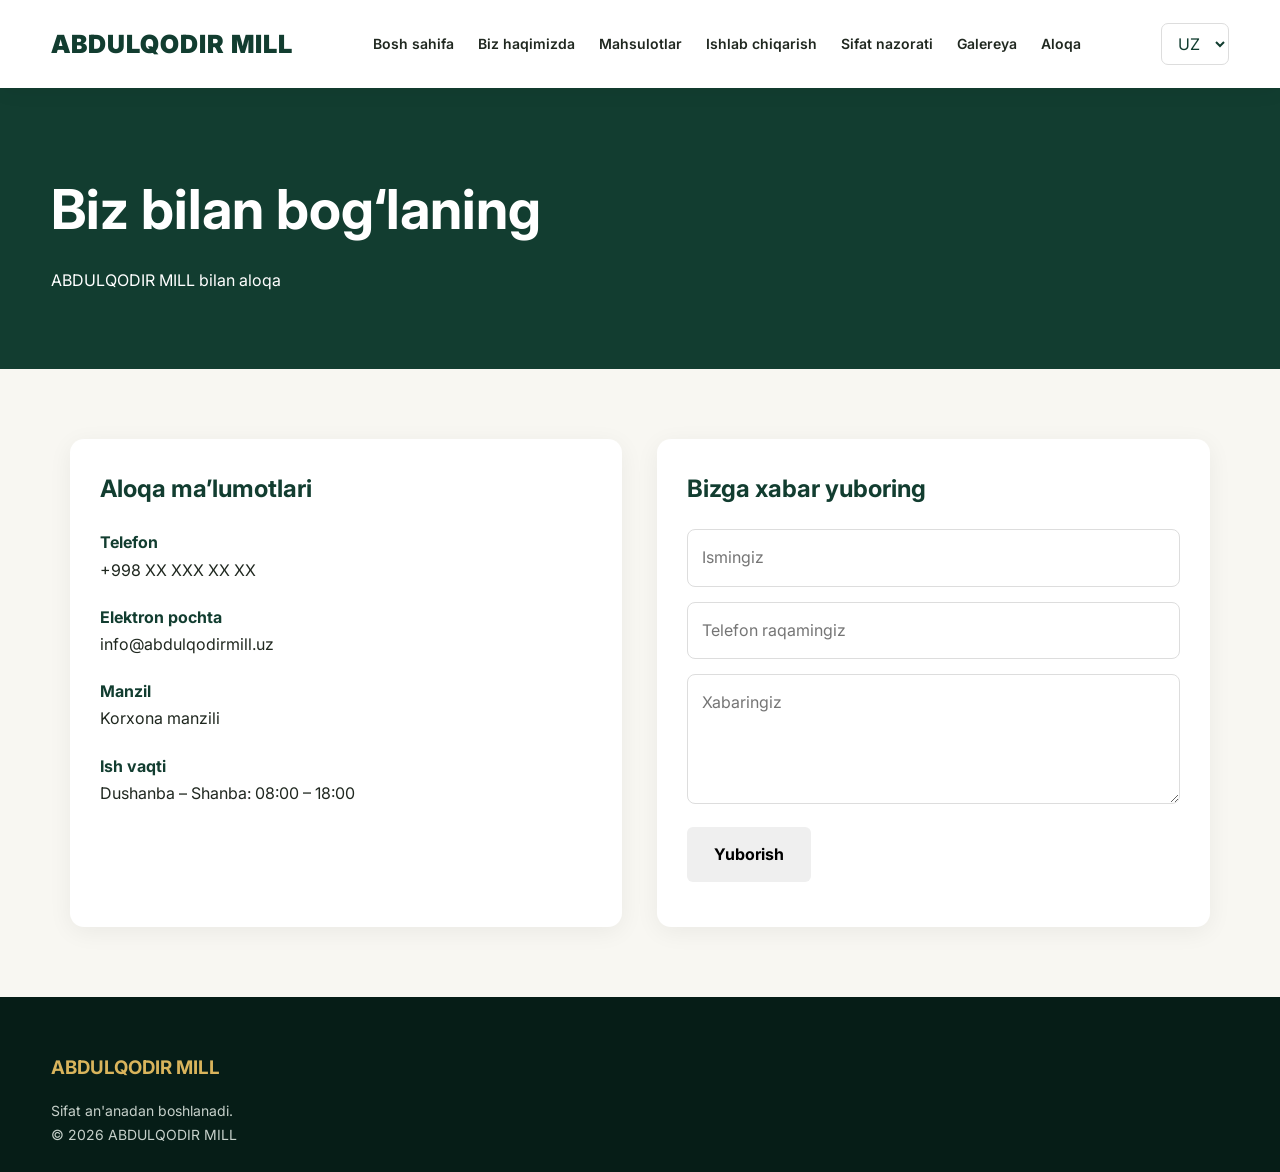
<file: contact.html>
<!DOCTYPE html>
<html lang="uz">
<head>
    <meta charset="UTF-8">
    <meta name="viewport" content="width=device-width, initial-scale=1.0">
    <title>Aloqa | ABDULQODIR MILL</title>
    <link rel="stylesheet" href="style.css">
    <link rel="preconnect" href="https://fonts.googleapis.com">
    <link href="https://fonts.googleapis.com/css2?family=Inter:wght@400;500;600;700;800&display=swap" rel="stylesheet">

    <style>
        .contact-section {
            padding: 70px 20px;
        }

        .contact-grid {
            display: grid;
            grid-template-columns: 1fr 1fr;
            gap: 35px;
        }

        .contact-card, .contact-form {
            background: white;
            padding: 30px;
            border-radius: 14px;
            box-shadow: 0 5px 25px rgba(0,0,0,.06);
        }

        .contact-card h2, .contact-form h2 {
            color: #123D30;
            margin-bottom: 20px;
        }

        .contact-item {
            margin: 20px 0;
            line-height: 1.7;
        }

        .contact-item strong {
            display: block;
            color: #123D30;
        }

        .contact-form input,
        .contact-form textarea {
            width: 100%;
            padding: 14px;
            margin-bottom: 15px;
            border: 1px solid #ddd;
            border-radius: 8px;
            font: inherit;
        }

        .contact-form textarea {
            min-height: 130px;
            resize: vertical;
        }

        .contact-form button {
            border: none;
            cursor: pointer;
        }

        .form-notice {
            margin-top: 15px;
            color: #123D30;
            line-height: 1.6;
        }

        @media(max-width: 750px) {
            .contact-grid {
                grid-template-columns: 1fr;
            }
        }
    </style>
</head>

<body>

<header class="header">
    <div class="container header-inner">
        <a href="index.html" class="logo">ABDULQODIR MILL</a>

        <button class="menu-toggle" aria-label="Menyuni ochish">☰</button>

        <nav class="nav">
            <a href="index.html">Bosh sahifa</a>
            <a href="about.html">Biz haqimizda</a>
            <a href="products.html">Mahsulotlar</a>
            <a href="production.html">Ishlab chiqarish</a>
            <a href="quality.html">Sifat nazorati</a>
            <a href="gallery.html">Galereya</a>
            <a href="contact.html">Aloqa</a>
        </nav>

        <select class="language-select">
            <option value="uz">UZ</option>
            <option value="ru">RU</option>
            <option value="en">EN</option>
        </select>
    </div>
</header>

<section class="page-hero">
    <div class="container">
        <h1 data-uz="Biz bilan bog‘laning"
            data-ru="Свяжитесь с нами"
            data-en="Contact Us">
            Biz bilan bog‘laning
        </h1>

        <p data-uz="ABDULQODIR MILL bilan aloqa"
           data-ru="Связь с ABDULQODIR MILL"
           data-en="Get in touch with ABDULQODIR MILL">
           ABDULQODIR MILL bilan aloqa
        </p>
    </div>
</section>

<section class="contact-section">
    <div class="container contact-grid">

        <div class="contact-card">
            <h2 data-uz="Aloqa ma’lumotlari"
                data-ru="Контактная информация"
                data-en="Contact Information">
                Aloqa ma’lumotlari
            </h2>

            <div class="contact-item">
                <strong data-uz="Telefon"
                        data-ru="Телефон"
                        data-en="Phone">Telefon</strong>
                <span data-company-phone>+998 XX XXX XX XX</span>
            </div>

            <div class="contact-item">
                <strong data-uz="Elektron pochta"
                        data-ru="Электронная почта"
                        data-en="Email">Elektron pochta</strong>
                <span data-company-email>info@abdulqodirmill.uz</span>
            </div>

            <div class="contact-item">
                <strong data-uz="Manzil"
                        data-ru="Адрес"
                        data-en="Address">Manzil</strong>
                <span data-uz="Korxona manzili"
                      data-ru="Адрес предприятия"
                      data-en="Company address">
                    Korxona manzili
                </span>
            </div>

            <div class="contact-item">
                <strong data-uz="Ish vaqti"
                        data-ru="Время работы"
                        data-en="Working hours">Ish vaqti</strong>
                <span data-uz="Dushanba – Shanba: 08:00 – 18:00"
                      data-ru="Понедельник – Суббота: 08:00 – 18:00"
                      data-en="Monday – Saturday: 08:00 – 18:00">
                    Dushanba – Shanba: 08:00 – 18:00
                </span>
            </div>
        </div>

        <div class="contact-form">
            <h2 data-uz="Bizga xabar yuboring"
                data-ru="Отправьте нам сообщение"
                data-en="Send us a message">
                Bizga xabar yuboring
            </h2>

            <form id="contactForm">
                <input type="text" required
                    placeholder="Ismingiz"
                    data-uz-placeholder="Ismingiz"
                    data-ru-placeholder="Ваше имя"
                    data-en-placeholder="Your name">

                <input type="tel" required
                    placeholder="Telefon raqamingiz"
                    data-uz-placeholder="Telefon raqamingiz"
                    data-ru-placeholder="Ваш телефон"
                    data-en-placeholder="Your phone number">

                <textarea required
                    placeholder="Xabaringiz"
                    data-uz-placeholder="Xabaringiz"
                    data-ru-placeholder="Ваше сообщение"
                    data-en-placeholder="Your message"></textarea>

                <button type="submit" class="btn btn-primary"
                    data-uz="Yuborish"
                    data-ru="Отправить"
                    data-en="Send">
                    Yuborish
                </button>
            </form>

            <p class="form-notice" id="formNotice" aria-live="polite"></p>
        </div>

    </div>
</section>

<footer class="footer">
    <div class="container">
        <h3>ABDULQODIR MILL</h3>
        <p>Sifat an'anadan boshlanadi.</p>
        <p>© <span data-current-year></span> ABDULQODIR MILL</p>
    </div>
</footer>

<script src="config.js"></script>
<script src="script.js"></script>

<script>
    document.getElementById("contactForm").addEventListener("submit", function(event) {
        event.preventDefault();

        document.getElementById("formNotice").textContent =
            "Rahmat! Bu hozircha namoyish formasi. Xabar internet orqali hali yuborilmaydi.";
        
        this.reset();
    });
</script>

</body>
</html>
</file>
<file: style.css>
/* =====================================
   ABDULQODIR MILL
   PROFESSIONAL WEBSITE DESIGN
===================================== */

:root {
    --green: #123D30;
    --dark-green: #092B22;
    --gold: #D9B45C;
    --cream: #F8F7F2;
    --white: #FFFFFF;
    --text: #202820;
    --muted: #6B746E;
    --font: "Inter", sans-serif;
}

* {
    margin: 0;
    padding: 0;
    box-sizing: border-box;
}

html {
    scroll-behavior: smooth;
}

body {
    font-family: var(--font);
    color: var(--text);
    background: var(--cream);
    line-height: 1.7;
}

a {
    color: inherit;
    text-decoration: none;
}

button, select {
    font: inherit;
}

img {
    max-width: 100%;
    display: block;
}

.container {
    width: min(1180px, 92%);
    margin: auto;
}

/* HEADER */

.header {
    width: 100%;
    background: var(--white);
    position: sticky;
    top: 0;
    z-index: 1000;
    box-shadow: 0 3px 20px rgba(0,0,0,.06);
}

.header-inner {
    min-height: 88px;
    display: flex;
    align-items: center;
    justify-content: space-between;
    gap: 25px;
}

.logo {
    color: var(--green);
    font-size: 25px;
    font-weight: 900;
    letter-spacing: 1px;
    white-space: nowrap;
}

.logo span {
    color: var(--gold);
}

.nav {
    display: flex;
    align-items: center;
    gap: 24px;
}

.nav a {
    color: var(--text);
    font-size: 14px;
    font-weight: 600;
    transition: .25s;
}

.nav a:hover {
    color: var(--gold);
}

.language-select {
    padding: 9px 12px;
    border: 1px solid #ddd;
    border-radius: 7px;
    background: white;
    color: var(--green);
    cursor: pointer;
}

.menu-toggle {
    display: none;
    border: 0;
    background: var(--green);
    color: white;
    padding: 10px 14px;
    border-radius: 7px;
    cursor: pointer;
}

/* HERO */

.hero {
    min-height: 650px;
    display: flex;
    align-items: center;
    color: white;
    background:
        linear-gradient(90deg, rgba(9,43,34,.94), rgba(9,43,34,.55)),
        url("images/hero.jpg") center/cover no-repeat;
    position: relative;
}

.hero-content {
    max-width: 750px;
    padding: 100px 0;
    animation: appear 1s ease both;
}

.hero h1 {
    font-size: clamp(42px, 6vw, 76px);
    line-height: 1.12;
    margin-bottom: 25px;
    font-weight: 900;
}

.hero p {
    font-size: 20px;
    color: #f0eee6;
    max-width: 650px;
    margin-bottom: 32px;
}

.hero .gold-text {
    color: var(--gold);
}

/* BUTTONS */

.btn {
    display: inline-flex;
    align-items: center;
    justify-content: center;
    padding: 14px 27px;
    border-radius: 6px;
    font-weight: 700;
    transition: .3s;
    border: 2px solid transparent;
    cursor: pointer;
}

.btn-gold {
    background: var(--gold);
    color: var(--dark-green);
}

.btn-gold:hover {
    background: #edca78;
    transform: translateY(-3px);
}

.btn-outline {
    border-color: rgba(255,255,255,.7);
    color: white;
    margin-left: 12px;
}

.btn-outline:hover {
    background: white;
    color: var(--green);
}

/* GENERAL SECTIONS */

.section {
    padding: 90px 0;
}

.section-title {
    color: var(--green);
    font-size: clamp(30px, 4vw, 45px);
    line-height: 1.2;
    margin-bottom: 18px;
    font-weight: 900;
}

.section-description {
    max-width: 720px;
    color: var(--muted);
    font-size: 17px;
    margin-bottom: 40px;
}

.section-heading {
    text-align: center;
    margin-bottom: 45px;
}

.section-heading .section-description {
    margin: 15px auto 0;
}

/* ABOUT */

.about-grid {
    display: grid;
    grid-template-columns: 1fr 1fr;
    align-items: center;
    gap: 55px;
}

.about-image img {
    width: 100%;
    height: 420px;
    object-fit: cover;
    border-radius: 12px;
}

.about-content p {
    color: var(--muted);
    margin-bottom: 20px;
}

/* CARDS */

.cards {
    display: grid;
    grid-template-columns: repeat(3, 1fr);
    gap: 25px;
}

.card {
    background: white;
    border-radius: 12px;
    overflow: hidden;
    box-shadow: 0 8px 30px rgba(0,0,0,.05);
    transition: .3s;
}

.card:hover {
    transform: translateY(-7px);
    box-shadow: 0 15px 35px rgba(0,0,0,.1);
}

.card img {
    width: 100%;
    height: 235px;
    object-fit: cover;
}

.card-content {
    padding: 25px;
}

.card h3 {
    color: var(--green);
    font-size: 21px;
    margin-bottom: 10px;
}

.card p {
    color: var(--muted);
    font-size: 15px;
}

/* PRODUCTION */

.production {
    background: var(--green);
    color: white;
}

.production .section-title {
    color: white;
}

.production .section-description {
    color: #d9e2dc;
}

.production-grid {
    display: grid;
    grid-template-columns: 1fr 1fr;
    gap: 45px;
    align-items: center;
}

.production-image img {
    width: 100%;
    height: 390px;
    object-fit: cover;
    border-radius: 12px;
}

/* CONTACT BANNER */

.contact-banner {
    background: var(--dark-green);
    color: white;
    padding: 55px 0;
}

.contact-banner-inner {
    display: flex;
    align-items: center;
    justify-content: space-between;
    gap: 25px;
}

.contact-banner h2 {
    font-size: 32px;
}

/* FOOTER */

.footer {
    background: #061D17;
    color: white;
    padding: 55px 0 25px;
}

.footer-grid {
    display: grid;
    grid-template-columns: 2fr 1fr 1fr;
    gap: 40px;
    margin-bottom: 35px;
}

.footer h3 {
    color: var(--gold);
    margin-bottom: 15px;
}

.footer p,
.footer a {
    color: #c6d0ca;
    font-size: 14px;
}

.footer a:hover {
    color: var(--gold);
}

.footer-links {
    display: flex;
    flex-direction: column;
    gap: 9px;
}

.footer-bottom {
    border-top: 1px solid rgba(255,255,255,.15);
    padding-top: 20px;
    text-align: center;
    color: #aab8b0;
    font-size: 13px;
}

/* INNER PAGES */

.page-hero {
    background: var(--green);
    color: white;
    padding: 75px 0;
}

.page-hero h1 {
    font-size: clamp(34px, 5vw, 55px);
    margin-bottom: 10px;
}

/* ANIMATIONS */

@keyframes appear {
    from {
        opacity: 0;
        transform: translateY(25px);
    }
    to {
        opacity: 1;
        transform: translateY(0);
    }
}

/* TABLET */

@media (max-width: 1000px) {
    .nav {
        gap: 13px;
    }

    .nav a {
        font-size: 12px;
    }

    .cards {
        grid-template-columns: repeat(2, 1fr);
    }
}

/* MOBILE */

@media (max-width: 760px) {
    .header-inner {
        min-height: 72px;
        flex-wrap: wrap;
    }

    .logo {
        font-size: 20px;
    }

    .menu-toggle {
        display: block;
    }

    .nav {
        display: none;
        width: 100%;
        flex-direction: column;
        align-items: flex-start;
        padding: 15px 0 20px;
    }

    .nav.active {
        display: flex;
    }

    .nav a {
        font-size: 15px;
    }

    .hero {
        min-height: 560px;
    }

    .hero-content {
        padding: 75px 0;
    }

    .hero p {
        font-size: 17px;
    }

    .btn {
        padding: 12px 18px;
        margin-bottom: 10px;
    }

    .btn-outline {
        margin-left: 0;
    }

    .section {
        padding: 65px 0;
    }

    .about-grid,
    .production-grid {
        grid-template-columns: 1fr;
        gap: 30px;
    }

    .about-image img,
    .production-image img {
        height: 280px;
    }

    .cards {
        grid-template-columns: 1fr;
    }

    .contact-banner-inner {
        align-items: flex-start;
        flex-direction: column;
    }

    .contact-banner h2 {
        font-size: 26px;
    }

    .footer-grid {
        grid-template-columns: 1fr;
        gap: 25px;
    }
}
</file>
